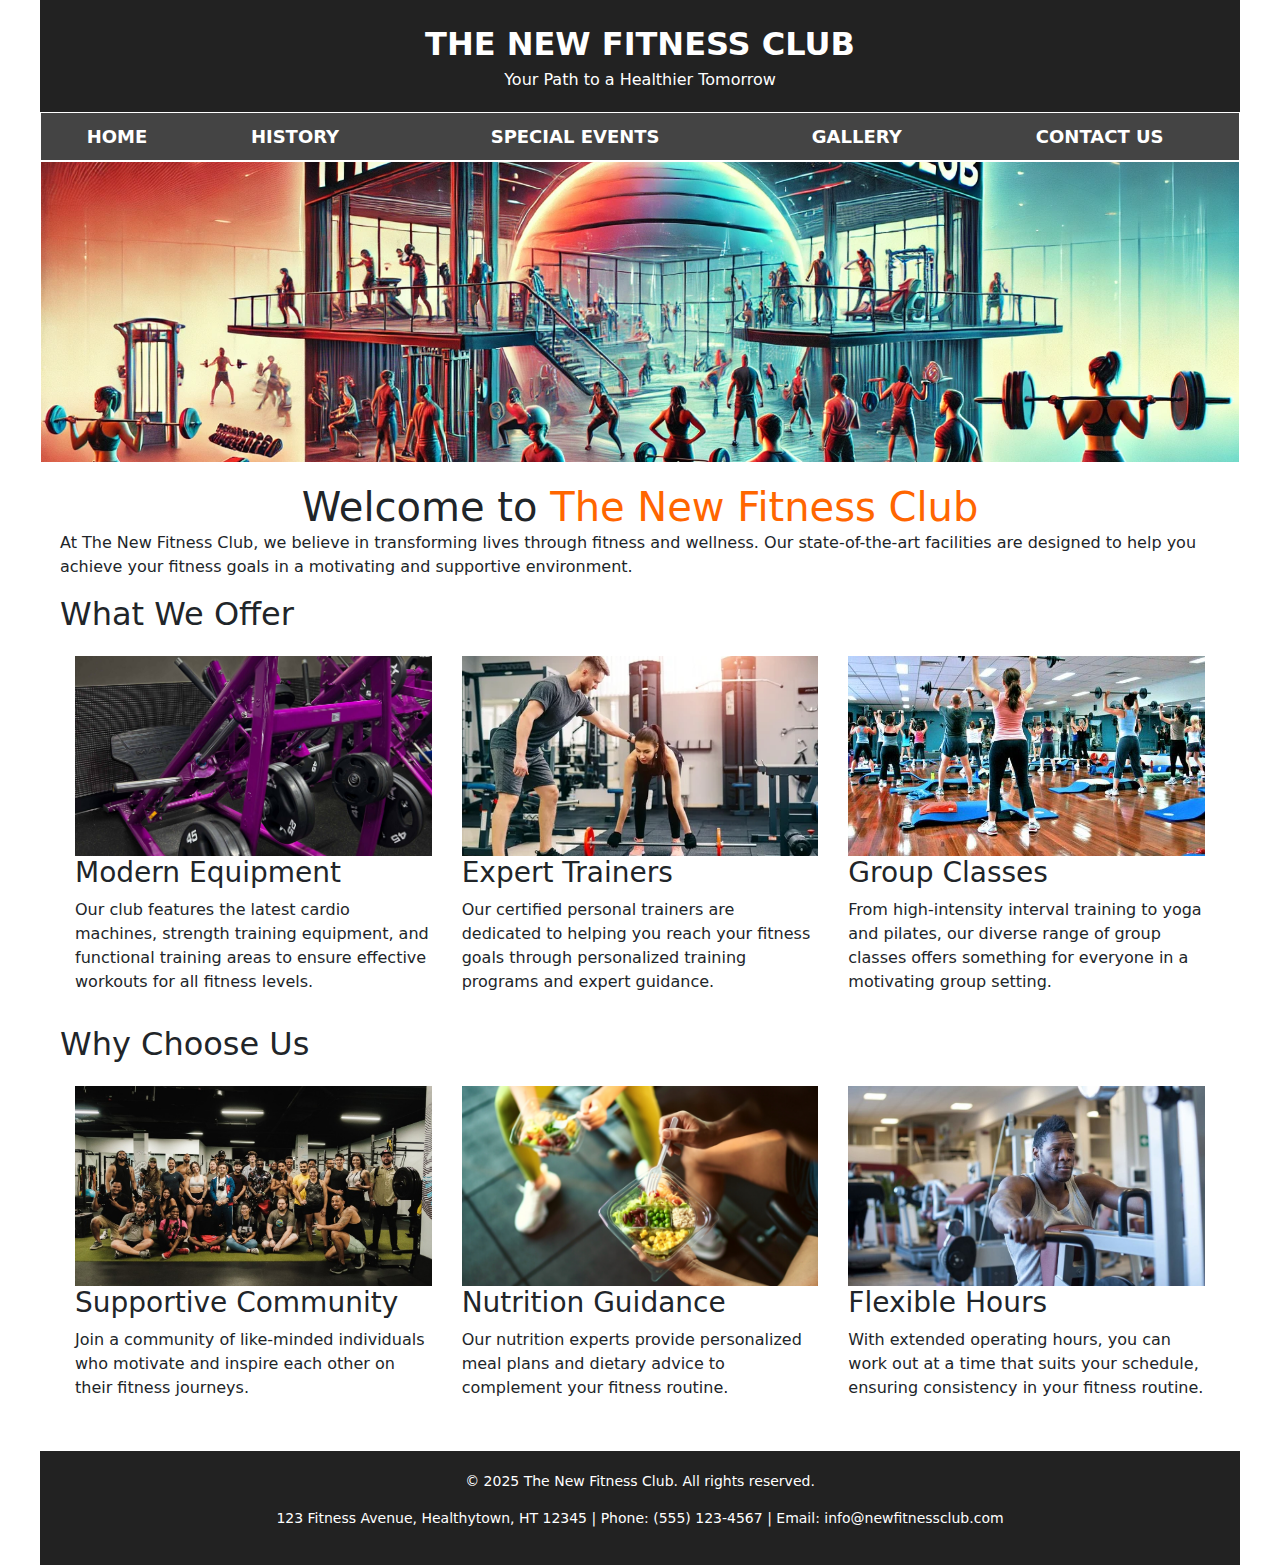
<file: index.html>
<!DOCTYPE html>
<html lang="en">
<head>
    <meta charset="UTF-8">
    <meta name="viewport" content="width=device-width, initial-scale=1.0">
    <title>The New Fitness Club</title>
    <link rel="stylesheet" href="css/home.css" >
    <link rel="stylesheet" href="css/styles.css" >
      <!-- Bootstrap CSS -->
    <link 
        href="https://cdn.jsdelivr.net/npm/bootstrap@5.3.3/dist/css/bootstrap.min.css" 
        rel="stylesheet" 
        integrity="sha384-QWTKZyjpPEjISv5WaRU9OFeRpok6YctnYmDr5pNlyT2bRjXh0JMhjY6hW+ALEwIH" 
        crossorigin="anonymous"
    >
</head>
<body>
    <table class="main-table">
        <!-- Header Row -->
        <tr>
            <td class="header">
                <div class="logo">THE NEW FITNESS CLUB</div>
                <div>Your Path to a Healthier Tomorrow</div>
            </td>
        </tr>
        
        <!-- Navigation Row -->
        <tr>
            <td>
                <table class="nav-table">
                    <tr>
                        <td><a href="index.html">HOME</a></td>
                        <td><a href="history.html">HISTORY</a></td>
                        <td><a href="events.html">SPECIAL EVENTS</a></td>
                        <td><a href="gallery.html">GALLERY</a></td>
                        <td><a href="contact_us.html">CONTACT US</a></td>
                    </tr>
                </table>
            </td>
        </tr>
        
        <!-- Image Banner Row -->
        <tr>
            <td>
                <img src="images/Home_banner.webp" alt="Fitness Club Main Banner" class="image-banner">
            </td>
        </tr>
        
        <!-- Content Row -->
        <tr>
            <td class="content">
                <h1 style="margin:0 auto; text-align:center;">Welcome to <span class="highlight" >The New Fitness Club</span></h1>
                <p>At The New Fitness Club, we believe in transforming lives through fitness and wellness. Our state-of-the-art facilities are designed to help you achieve your fitness goals in a motivating and supportive environment.</p>
                
             
                
                <h2>What We Offer</h2>
                
                <table class="feature-table">
                    <tr>
                        <td>
                            <img src="images/IMG_9105.jpeg" alt="Modern Equipment" class="feature-image">
                            <h3>Modern Equipment</h3>
                            <p>Our club features the latest cardio machines, strength training equipment, and functional training areas to ensure effective workouts for all fitness levels.</p>
                        </td>
                        <td>
                            <img src="images/Gym_trainers.webp" alt="Expert Trainers" class="feature-image">
                            <h3>Expert Trainers</h3>
                            <p>Our certified personal trainers are dedicated to helping you reach your fitness goals through personalized training programs and expert guidance.</p>
                        </td>
                        <td>
                            <img src="images/Group_Classes.jpg" alt="Group Classes" class="feature-image">
                            <h3>Group Classes</h3>
                            <p>From high-intensity interval training to yoga and pilates, our diverse range of group classes offers something for everyone in a motivating group setting.</p>
                        </td>
                    </tr>
                </table>
                
                <h2>Why Choose Us</h2>
                <table class="feature-table">
                    <tr>
                        <td>
                            <img src="images/coomunity.jpeg" alt="Community" class="feature-image">
                            <h3>Supportive Community</h3>
                            <p>Join a community of like-minded individuals who motivate and inspire each other on their fitness journeys.</p>
                        </td>
                        <td>
                            <img src="images/Nutritional.jpg" alt="Nutrition" class="feature-image">
                            <h3>Nutrition Guidance</h3>
                            <p>Our nutrition experts provide personalized meal plans and dietary advice to complement your fitness routine.</p>
                        </td>
                        <td>
                            <img src="images/gym_hours.jpg" alt="Flexible Hours" class="feature-image">
                            <h3>Flexible Hours</h3>
                            <p>With extended operating hours, you can work out at a time that suits your schedule, ensuring consistency in your fitness routine.</p>
                        </td>
                    </tr>
                </table>
            </td>
        </tr>
        
        <!-- Footer Row -->
        <tr>
            <td class="footer">
                <p>&copy; 2025 The New Fitness Club. All rights reserved.</p>
                <p>123 Fitness Avenue, Healthytown, HT 12345 | Phone: (555) 123-4567 | Email: info@newfitnessclub.com</p>
            </td>
        </tr>
    </table>
</body>
</html>
</file>
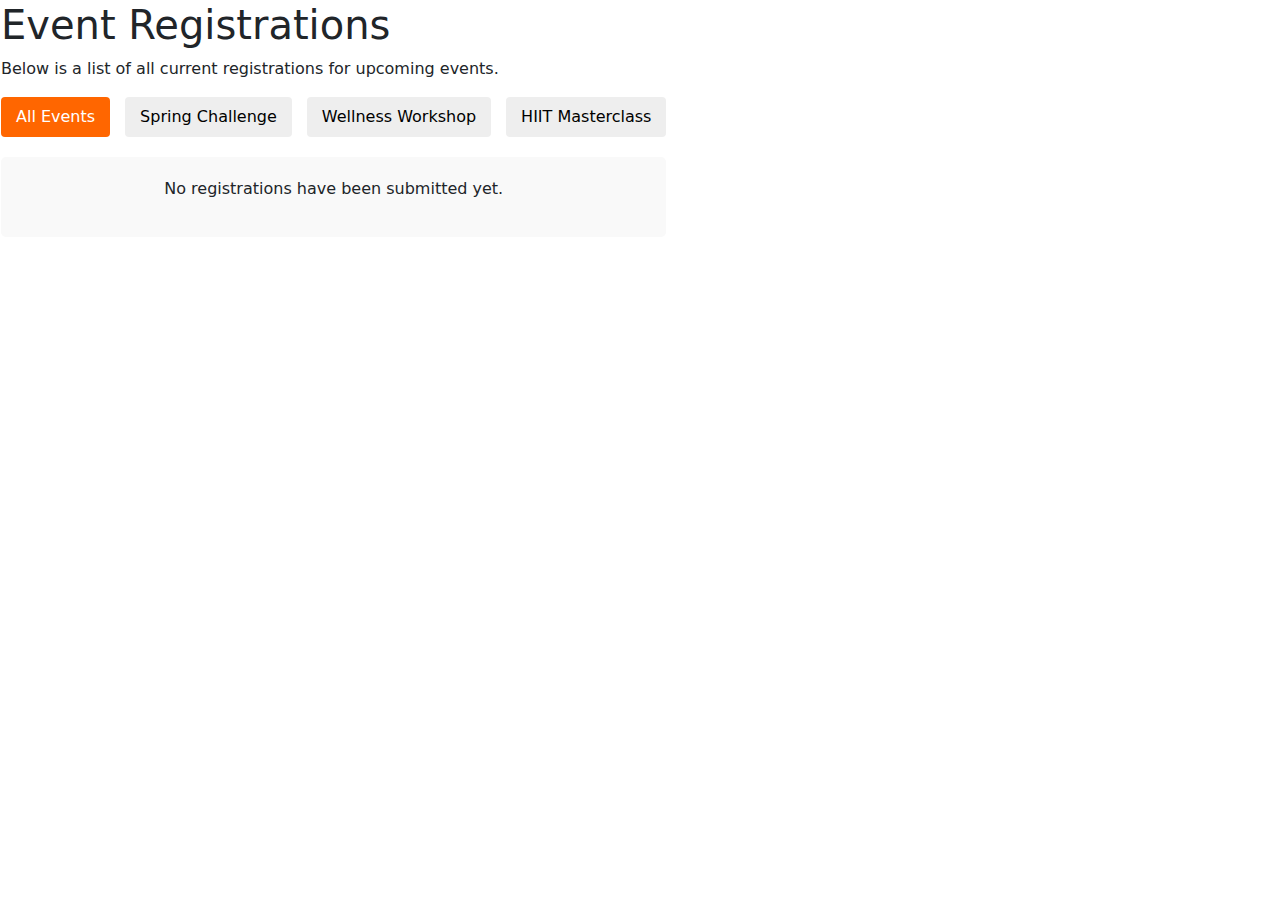
<file: event-registrations.html>
<!DOCTYPE html>
<html lang="en">
<head>
    <title>Event Registrations - The New Fitness Club</title>
    <meta charset="UTF-8">
     <!-- Bootstrap CSS -->
    <link 
        href="https://cdn.jsdelivr.net/npm/bootstrap@5.3.3/dist/css/bootstrap.min.css" 
        rel="stylesheet" 
        integrity="sha384-QWTKZyjpPEjISv5WaRU9OFeRpok6YctnYmDr5pNlyT2bRjXh0JMhjY6hW+ALEwIH" 
        crossorigin="anonymous"
    >
    <style>
        .registrations-container {
            margin-top: 20px;
        }
        .registration-card {
            background-color: #f9f9f9;
            border-left: 3px solid #ff6600;
            padding: 15px;
            margin-bottom: 15px;
            border-radius: 5px;
        }
        .registration-date {
            color: #888;
            font-size: 0.9em;
            text-align: right;
        }
        .no-registrations {
            padding: 20px;
            background-color: #f9f9f9;
            border-radius: 5px;
            text-align: center;
        }
        .filter-options {
            margin-bottom: 20px;
            display: flex;
            gap: 15px;
        }
        .filter-button {
            background-color: #eee;
            border: none;
            padding: 8px 15px;
            cursor: pointer;
            border-radius: 4px;
        }
        .filter-button.active {
            background-color: #ff6600;
            color: white;
        }
    </style>
</head>
<body>
    <table class="main-table">
        <!-- Header and navigation same as other pages -->
        
        <!-- Content Row -->
        <tr>
            <td class="content">
                <h1>Event <span class="highlight">Registrations</span></h1>
                <p>Below is a list of all current registrations for upcoming events.</p>
                
                <div class="filter-options">
                    <button class="filter-button active" data-filter="all">All Events</button>
                    <button class="filter-button" data-filter="Spring Fitness Challenge">Spring Challenge</button>
                    <button class="filter-button" data-filter="Nutrition & Wellness Workshop">Wellness Workshop</button>
                    <button class="filter-button" data-filter="Guest Instructor Masterclass">HIIT Masterclass</button>
                </div>
                
                <div id="noRegistrations" class="no-registrations" style="display:none;">
                    <p>No registrations have been submitted yet.</p>
                </div>
                
                <div id="registrationsList" class="registrations-container"></div>
            </td>
        </tr>
        
        <!-- Footer Row - Same as other pages -->
    </table>
    
    <script>
        document.addEventListener('DOMContentLoaded', function() {
            // Get registrations from localStorage
            const registrations = JSON.parse(localStorage.getItem('eventRegistrations')) || [];
            const registrationsList = document.getElementById('registrationsList');
            const noRegistrations = document.getElementById('noRegistrations');
            
            // Filter buttons
            const filterButtons = document.querySelectorAll('.filter-button');
            
            // Show "no registrations" message if empty
            if (registrations.length === 0) {
                noRegistrations.style.display = 'block';
            } else {
                // Display all registrations initially
                displayRegistrations('all');
                
                // Add filter functionality
                filterButtons.forEach(button => {
                    button.addEventListener('click', function() {
                        // Update active button styling
                        filterButtons.forEach(btn => btn.classList.remove('active'));
                        this.classList.add('active');
                        
                        // Filter registrations
                        const filterValue = this.getAttribute('data-filter');
                        displayRegistrations(filterValue);
                    });
                });
            }
            
            function displayRegistrations(filter) {
                // Clear current list
                registrationsList.innerHTML = '';
                
                // Filter registrations
                const filteredRegistrations = filter === 'all' 
                    ? registrations 
                    : registrations.filter(reg => reg.eventTitle.includes(filter));           
                if (filteredRegistrations.length === 0) {
                    noRegistrations.style.display = 'block';
                } else {
                    noRegistrations.style.display = 'none';               
                    // Sort by registration date (newest first)
                    filteredRegistrations.sort((a, b) => 
                        new Date(b.registeredAt) - new Date(a.registeredAt));
                    // Create cards for each registration
                    filteredRegistrations.forEach(reg => {
                        const card = document.createElement('div');
                        card.className = 'registration-card';
                        
                        const regDate = new Date(reg.registeredAt).toLocaleString();
                        
                        card.innerHTML = `
                            <h3>${reg.eventTitle}</h3>
                            <p><strong>Event Date:</strong> ${reg.eventDate}</p>
                            <p><strong>Registrant:</strong> ${reg.name}</p>
                            <p><strong>Email:</strong> ${reg.email}</p>
                            <p><strong>Phone:</strong> ${reg.phone || 'Not provided'}</p>
                            <p><strong>Status:</strong> ${reg.membership === 'member' ? 'Member' : 'Non-Member'}</p>
                            <div class="registration-date">Registered on: ${regDate}</div>
                        `;
                        
                        registrationsList.appendChild(card);
                    });
                }
            }
        });
    </script>
</body>
</html>
</file>
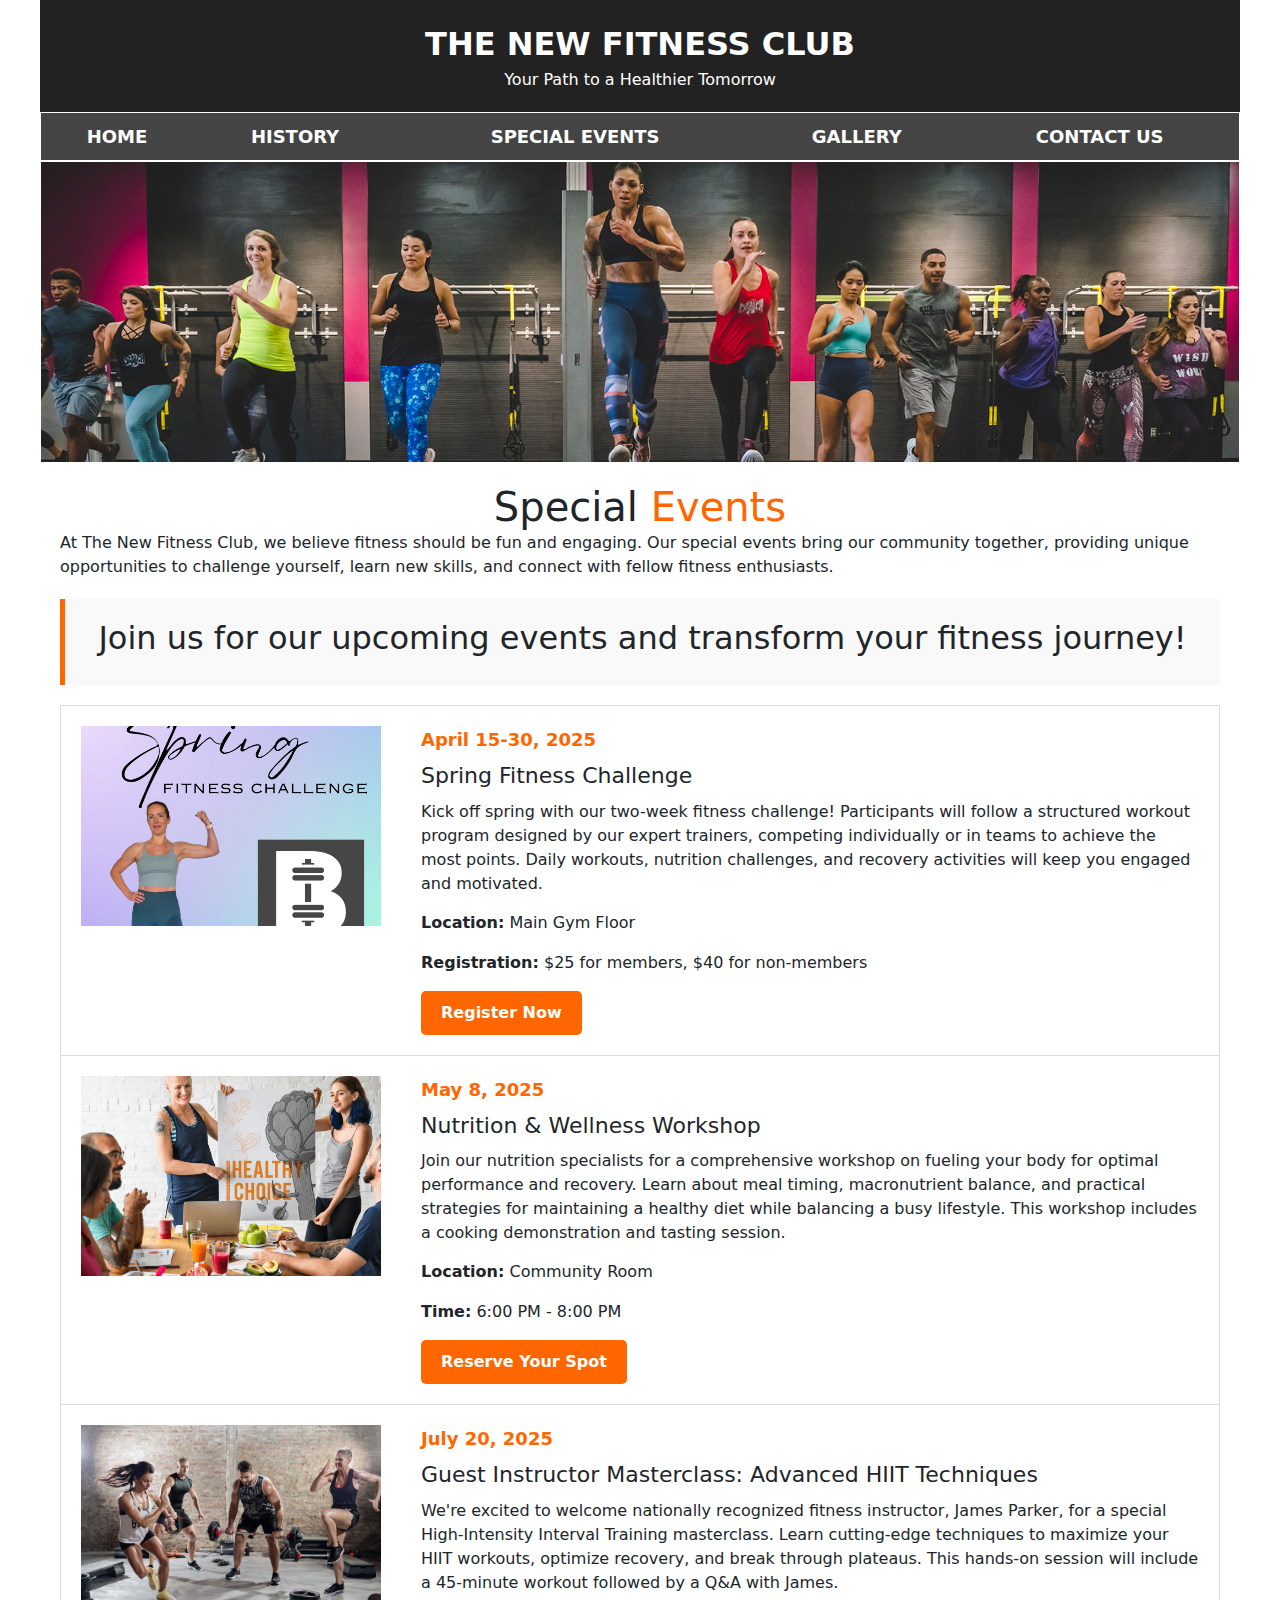
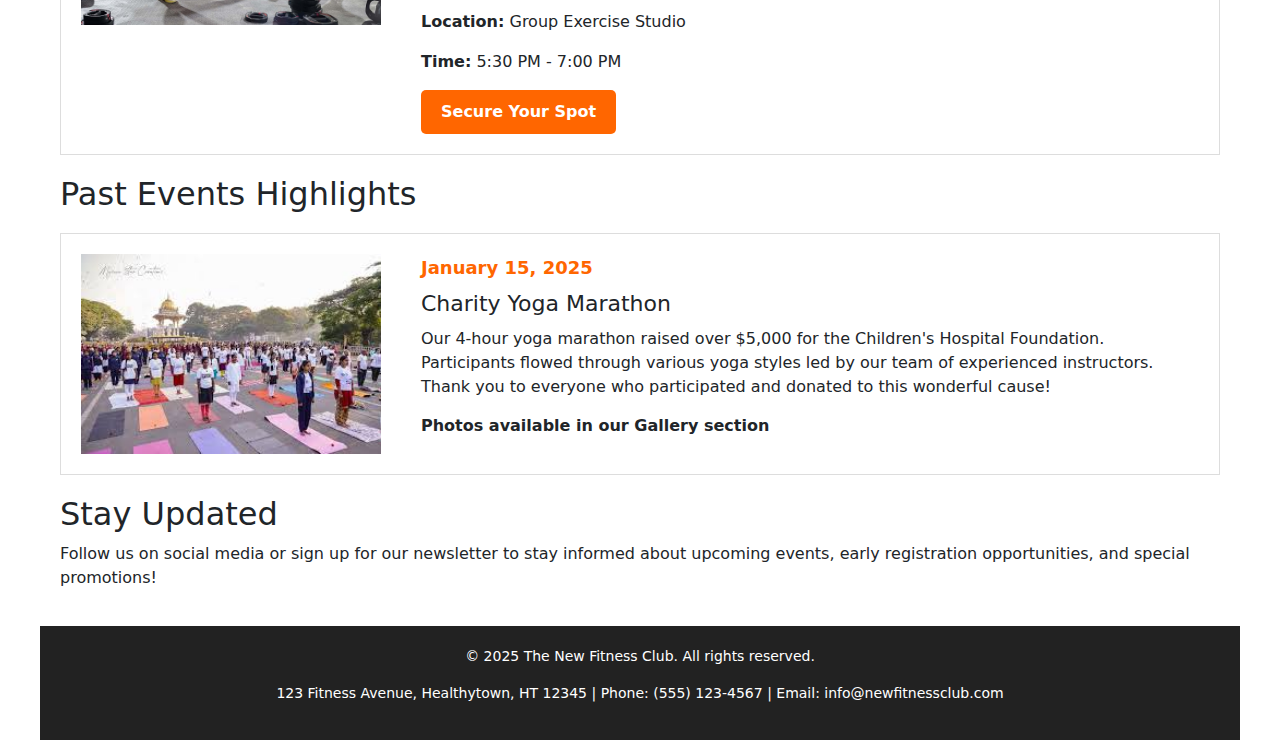
<file: events.html>
<!DOCTYPE html>
<html lang="en">
<head>
    <meta charset="UTF-8">
    <meta name="viewport" content="width=device-width, initial-scale=1.0">
    <title>Special Events - The New Fitness Club</title>
    <script src="js/event-registration.js"></script>
    <link rel="stylesheet" href="css/events.css" >
    <link rel="stylesheet" href="css/styles.css" >
     <!-- Bootstrap CSS -->
    <link 
        href="https://cdn.jsdelivr.net/npm/bootstrap@5.3.3/dist/css/bootstrap.min.css" 
        rel="stylesheet" 
        integrity="sha384-QWTKZyjpPEjISv5WaRU9OFeRpok6YctnYmDr5pNlyT2bRjXh0JMhjY6hW+ALEwIH" 
        crossorigin="anonymous"
    >

</head>
<body>
    <table class="main-table">
        <!-- Header Row -->
        <tr>
            <td class="header">
                <div class="logo">THE NEW FITNESS CLUB</div>
                <div>Your Path to a Healthier Tomorrow</div>
            </td>
        </tr>
        
        <!-- Navigation Row -->
        <tr>
            <td>
                <table class="nav-table">
                    <tr>
                        <td><a href="index.html">HOME</a></td>
                        <td><a href="history.html">HISTORY</a></td>
                        <td><a href="events.html">SPECIAL EVENTS</a></td>
                        <td><a href="gallery.html">GALLERY</a></td>
                        <td><a href="contact_us.html">CONTACT US</a></td>
                    </tr>
                </table>
            </td>
        </tr>
        
        <!-- Events Banner Row -->
        <tr>
            <td>
                <img src="images/events_banner.jpg" alt="Special Events Banner" class="event-banner">
            </td>
        </tr>
        
        <!-- Content Row -->
        <tr>
            <td class="content">
                <h1 style="margin:0 auto; text-align:center;">Special <span class="highlight">Events</span></h1>
                <p>At The New Fitness Club, we believe fitness should be fun and engaging. Our special events bring our community together, providing unique opportunities to challenge yourself, learn new skills, and connect with fellow fitness enthusiasts.</p>
                
                <div class="upcoming-events-banner">
                    <h2>Join us for our upcoming events and transform your fitness journey!</h2>
                </div>
                
                <table class="event-table">
                    <tr>
                        <td>
                            <img src="images/spring.png" alt="Fitness Challenge" class="event-image">
                        </td>
                        <td>
                            <div class="event-date">April 15-30, 2025</div>
                            <h3 class="event-title">Spring Fitness Challenge</h3>
                            <p class="event-description">Kick off spring with our two-week fitness challenge! Participants will follow a structured workout program designed by our expert trainers, competing individually or in teams to achieve the most points. Daily workouts, nutrition challenges, and recovery activities will keep you engaged and motivated.</p>
                            <p><strong>Location:</strong> Main Gym Floor</p>
                            <p><strong>Registration:</strong> $25 for members, $40 for non-members</p>
                            <a href="#" class="cta-button">Register Now</a>
                        </td>
                    </tr>
                    <tr>
                        <td>
                            <img src="images/workshop.webp" alt="Wellness Workshop" class="event-image">
                        </td>
                        <td>
                            <div class="event-date">May 8, 2025</div>
                            <h3 class="event-title">Nutrition & Wellness Workshop</h3>
                            <p class="event-description">Join our nutrition specialists for a comprehensive workshop on fueling your body for optimal performance and recovery. Learn about meal timing, macronutrient balance, and practical strategies for maintaining a healthy diet while balancing a busy lifestyle. This workshop includes a cooking demonstration and tasting session.</p>
                            <p><strong>Location:</strong> Community Room</p>
                            <p><strong>Time:</strong> 6:00 PM - 8:00 PM</p>
                            <a href="#" class="cta-button">Reserve Your Spot</a>
                        </td>
                    </tr>
                    
                    <tr>
                        <td>
                            <img src="images/hiit.jpeg" alt="Guest Instructor" class="event-image">
                        </td>
                        <td>
                            <div class="event-date">July 20, 2025</div>
                            <h3 class="event-title">Guest Instructor Masterclass: Advanced HIIT Techniques</h3>
                            <p class="event-description">We're excited to welcome nationally recognized fitness instructor, James Parker, for a special High-Intensity Interval Training masterclass. Learn cutting-edge techniques to maximize your HIIT workouts, optimize recovery, and break through plateaus. This hands-on session will include a 45-minute workout followed by a Q&A with James.</p>
                            <p><strong>Location:</strong> Group Exercise Studio</p>
                            <p><strong>Time:</strong> 5:30 PM - 7:00 PM</p>
                            <a href="#" class="cta-button">Secure Your Spot</a>
                        </td>
                    </tr>
                </table>
                
                <h2>Past Events Highlights</h2>
                <table class="event-table">
                    <tr>
                        <td>
                            <img src="images/yoga.jpeg" alt="Charity Yoga" class="event-image">
                        </td>
                        <td>
                            <div class="event-date">January 15, 2025</div>
                            <h3 class="event-title">Charity Yoga Marathon</h3>
                            <p class="event-description">Our 4-hour yoga marathon raised over $5,000 for the Children's Hospital Foundation. Participants flowed through various yoga styles led by our team of experienced instructors. Thank you to everyone who participated and donated to this wonderful cause!</p>
                            <p><strong>Photos available in our Gallery section</strong></p>
                        </td>
                    </tr>
                </table>
                
                <h2>Stay Updated</h2>
                <p>Follow us on social media or sign up for our newsletter to stay informed about upcoming events, early registration opportunities, and special promotions!</p>
            </td>
        </tr>
        
        <!-- Footer Row -->
        <tr>
            <td class="footer">
                <p>&copy; 2025 The New Fitness Club. All rights reserved.</p>
                <p>123 Fitness Avenue, Healthytown, HT 12345 | Phone: (555) 123-4567 | Email: info@newfitnessclub.com</p>
            </td>
        </tr>
    </table>
</body>
</html>
</file>
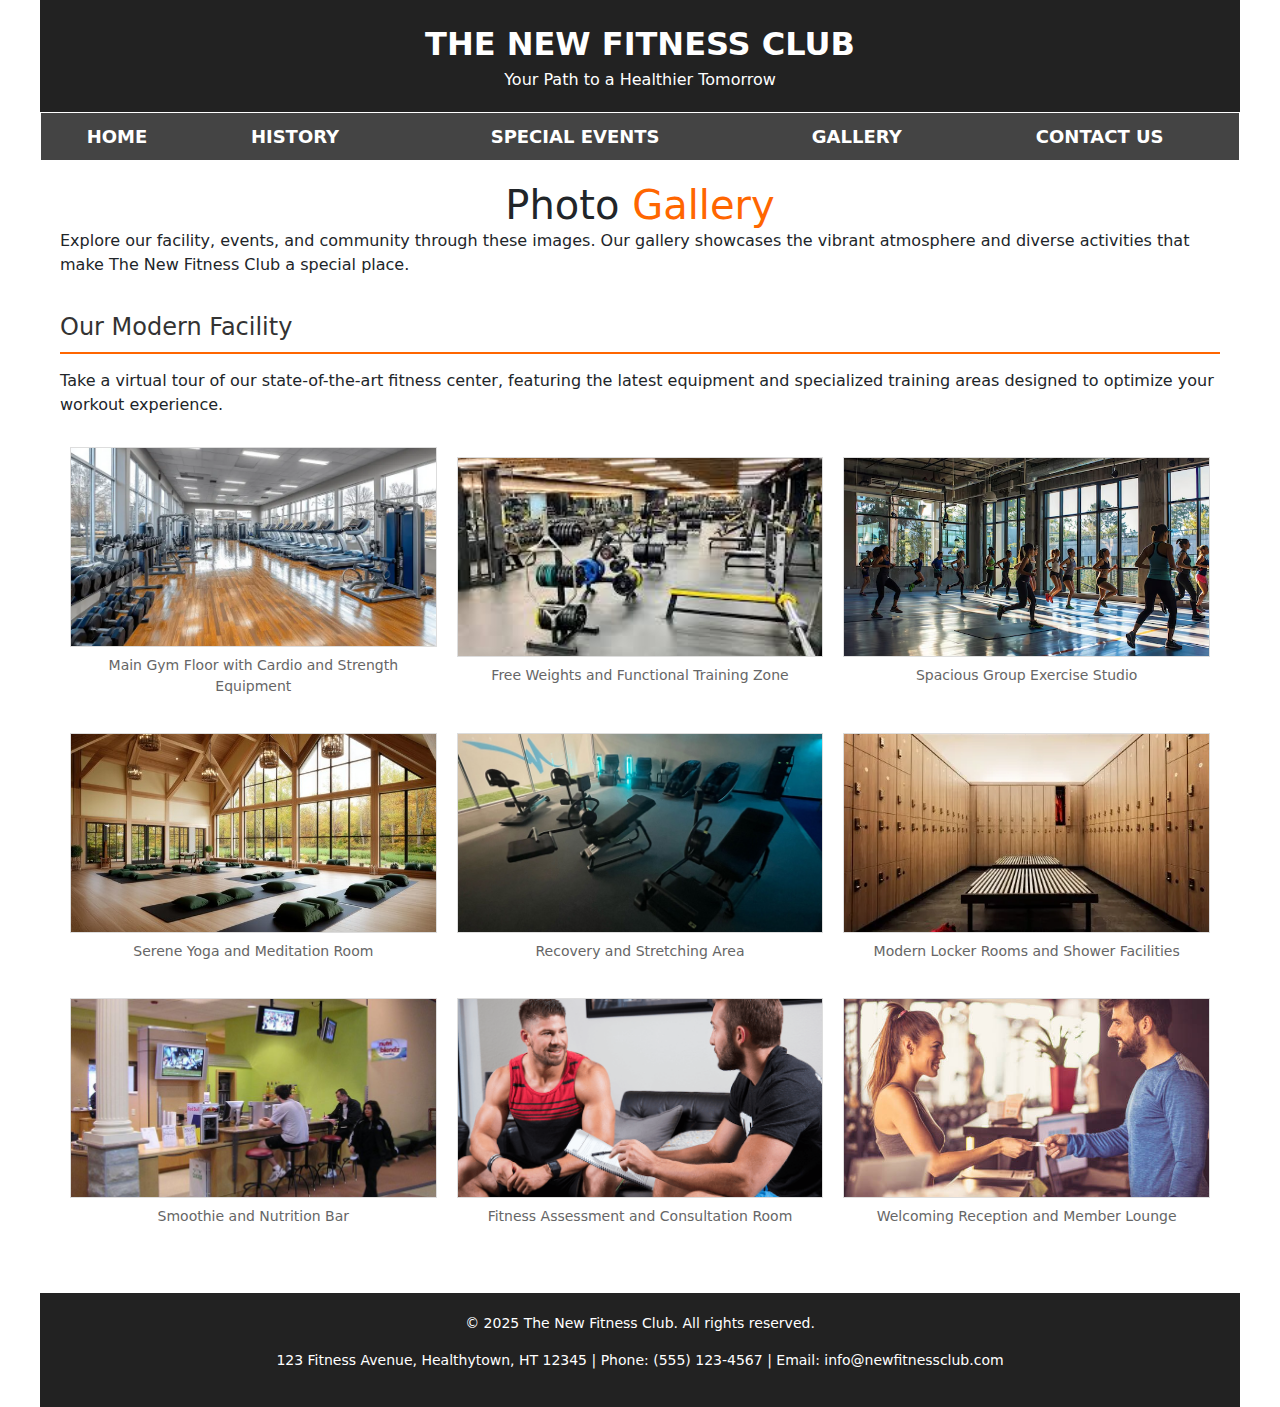
<file: gallery.html>
<!DOCTYPE html>
<html lang="en">
<head>
    <meta charset="UTF-8">
    <meta name="viewport" content="width=device-width, initial-scale=1.0">
    <title>Gallery - The New Fitness Club</title>
    <link rel="stylesheet" href="css/gallery.css" >
    <link rel="stylesheet" href="css/styles.css" >
     <!-- Bootstrap CSS -->
    <link 
        href="https://cdn.jsdelivr.net/npm/bootstrap@5.3.3/dist/css/bootstrap.min.css" 
        rel="stylesheet" 
        integrity="sha384-QWTKZyjpPEjISv5WaRU9OFeRpok6YctnYmDr5pNlyT2bRjXh0JMhjY6hW+ALEwIH" 
        crossorigin="anonymous"
    >
</head>
<body>
    <table class="main-table">
        <!-- Header Row -->
        <tr>
            <td class="header">
                <div class="logo">THE NEW FITNESS CLUB</div>
                <div>Your Path to a Healthier Tomorrow</div>
            </td>
        </tr>
        
        <!-- Navigation Row -->
        <tr>
            <td>
                <table class="nav-table">
                    <tr>
                        <td><a href="index.html">HOME</a></td>
                        <td><a href="history.html">HISTORY</a></td>
                        <td><a href="events.html">SPECIAL EVENTS</a></td>
                        <td><a href="gallery.html">GALLERY</a></td>
                        <td><a href="contact_us.html">CONTACT US</a></td>
                    </tr>
                </table>
            </td>
        </tr>
        
        <!-- Gallery Banner Row -->
       
        
        <!-- Content Row -->
        <tr>
            <td class="content">
                <h1 style="margin:0 auto; text-align:center;">Photo <span class="highlight">Gallery</span></h1>
                <p>Explore our facility, events, and community through these images. Our gallery showcases the vibrant atmosphere and diverse activities that make The New Fitness Club a special place.</p>
                
                <!-- Category Tabs -->
                <table class="category-tab-table">
                    
                </table>
                
                <!-- Our Facility Gallery -->
                <div class="gallery-container">
                    <h2 class="gallery-title">Our Modern Facility</h2>
                    <p class="gallery-description">Take a virtual tour of our state-of-the-art fitness center, featuring the latest equipment and specialized training areas designed to optimize your workout experience.</p>
                    
                    <table class="gallery-table">
                        <tr>
                            <td>
                                <img src="images/floor.webp" alt="Main Gym Floor" class="gallery-image">
                                <p class="image-caption">Main Gym Floor with Cardio and Strength Equipment</p>
                            </td>
                            <td>
                                <img src="images/weight.jpeg" alt="Free Weights Area" class="gallery-image">
                                <p class="image-caption">Free Weights and Functional Training Zone</p>
                            </td>
                            <td>
                                <img src="images/group_exercise.avif" alt="Group Exercise Studio" class="gallery-image">
                                <p class="image-caption">Spacious Group Exercise Studio</p>
                            </td>
                        </tr>
                        <tr>
                            <td>
                                <img src="images/yoga_room.jpg" alt="Yoga Room" class="gallery-image">
                                <p class="image-caption">Serene Yoga and Meditation Room</p>
                            </td>
                            <td>
                                <img src="images/recovery.jpg" alt="Recovery Area" class="gallery-image">
                                <p class="image-caption">Recovery and Stretching Area</p>
                            </td>
                            <td>
                                <img src="images/locker.webp" alt="Locker Rooms" class="gallery-image">
                                <p class="image-caption">Modern Locker Rooms and Shower Facilities</p>
                            </td>
                        </tr>
                        <tr>
                            <td>
                                <img src="images/bar.jpg" alt="Nutrition Bar" class="gallery-image">
                                <p class="image-caption">Smoothie and Nutrition Bar</p>
                            </td>
                            <td>
                                <img src="images/consultation.png" alt="Fitness Assessment Room" class="gallery-image">
                                <p class="image-caption">Fitness Assessment and Consultation Room</p>
                            </td>
                            <td>
                                <img src="images/reception.jpg" alt="Reception Area" class="gallery-image">
                                <p class="image-caption">Welcoming Reception and Member Lounge</p>
                            </td>
                        </tr>
                    </table>
                </div>
                
               
        
        <!-- Footer Row -->
        <tr>
            <td class="footer">
                <p>&copy; 2025 The New Fitness Club. All rights reserved.</p>
                <p>123 Fitness Avenue, Healthytown, HT 12345 | Phone: (555) 123-4567 | Email: info@newfitnessclub.com</p>
            </td>
        </tr>
    </table>
</body>
</html>
</file>
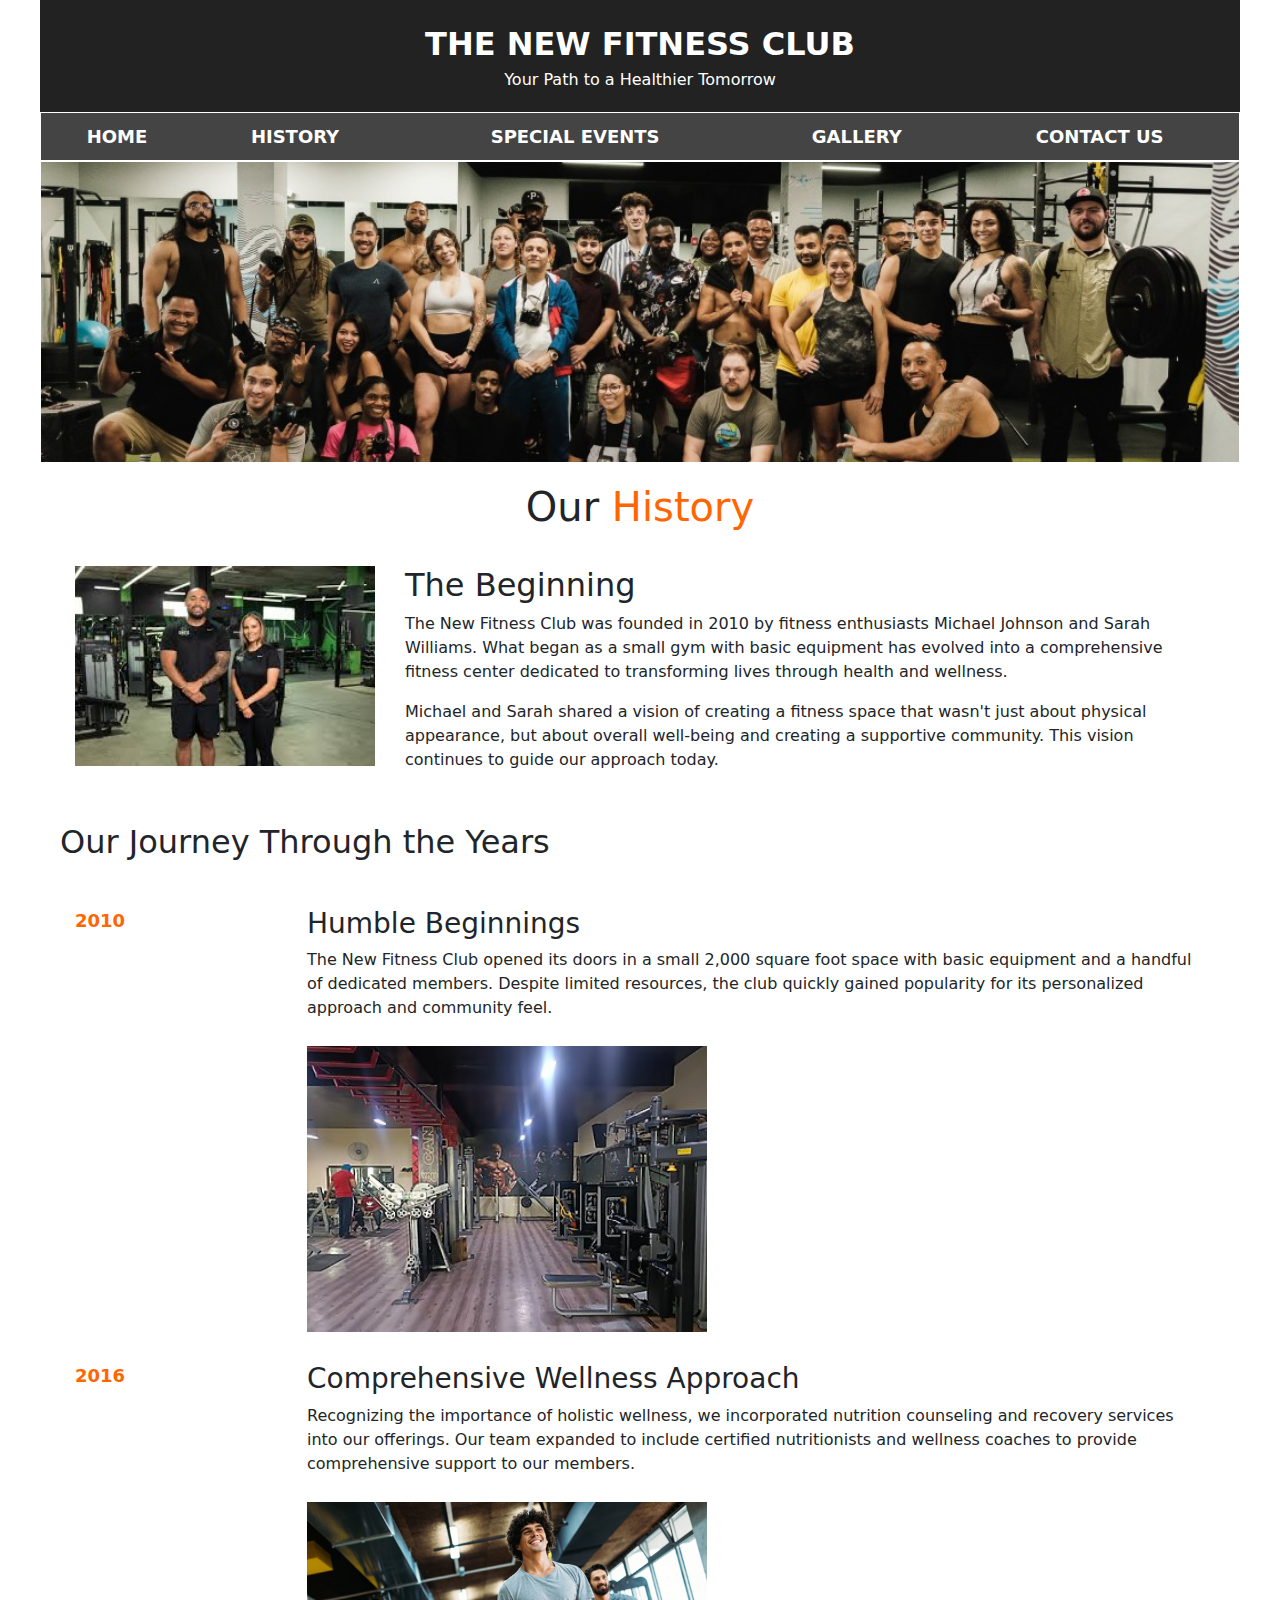
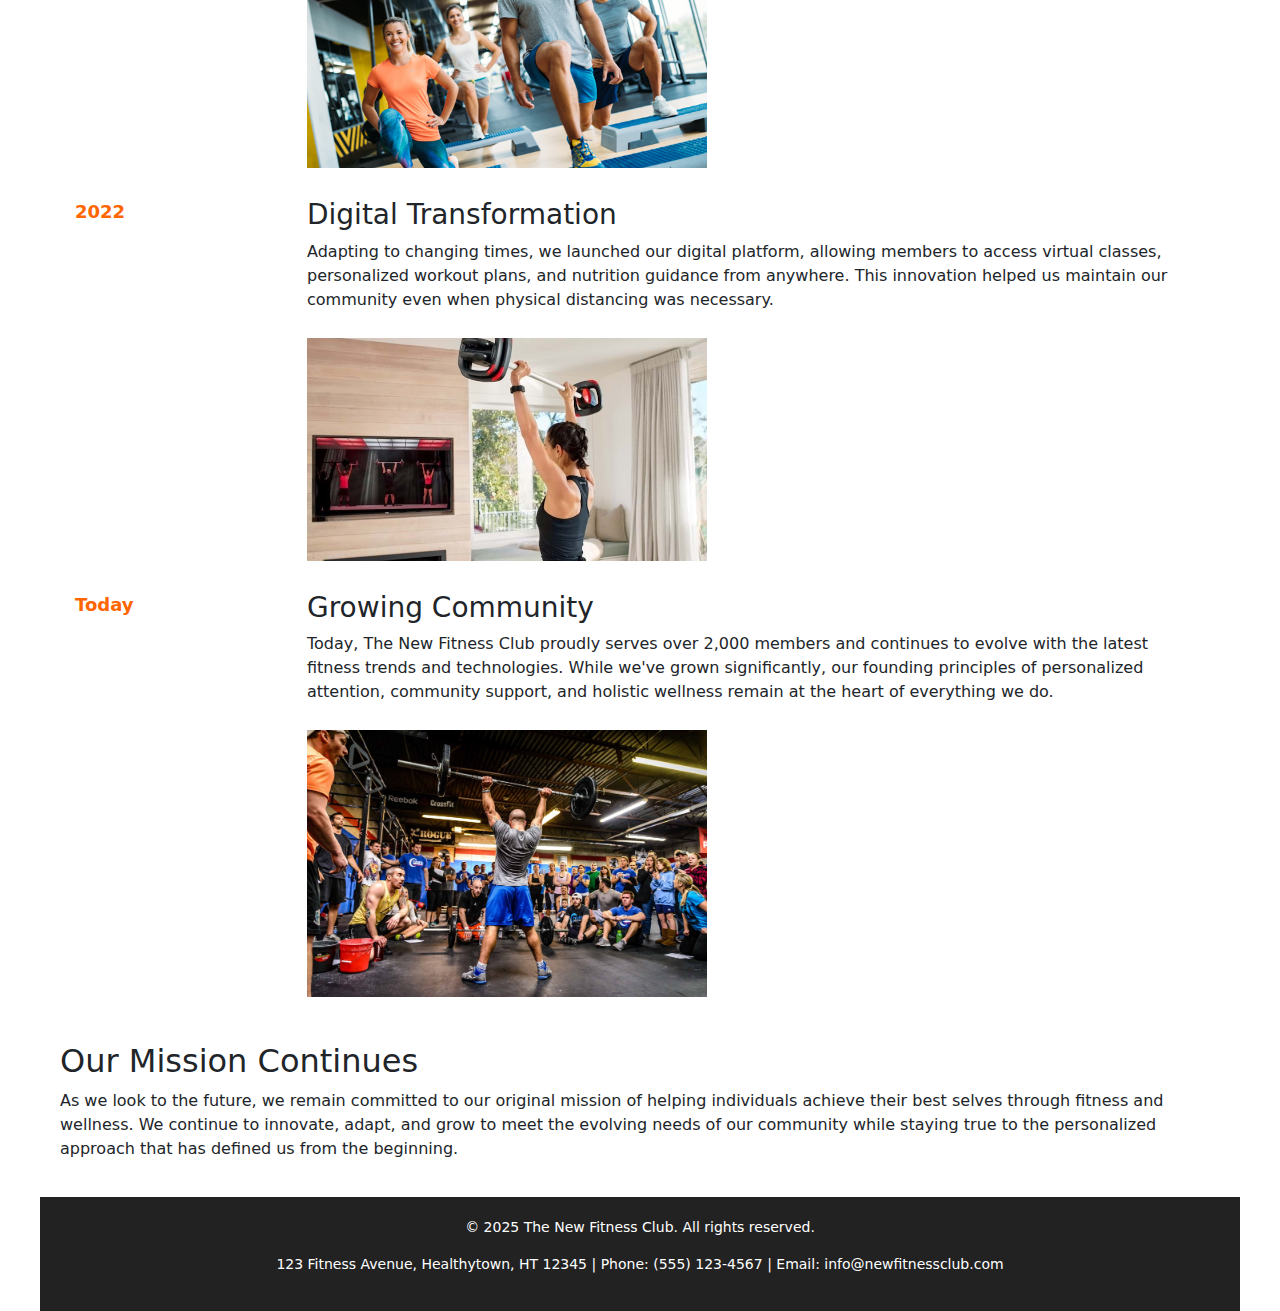
<file: history.html>
<!DOCTYPE html>
<html lang="en">
<head>
    <meta charset="UTF-8">
    <meta name="viewport" content="width=device-width, initial-scale=1.0">
    <title>Our History - The New Fitness Club</title>
    <link rel="stylesheet" href="css/history.css" >
    <link rel="stylesheet" href="css/styles.css" >
      <!-- Bootstrap CSS -->
    <link 
        href="https://cdn.jsdelivr.net/npm/bootstrap@5.3.3/dist/css/bootstrap.min.css" 
        rel="stylesheet" 
        integrity="sha384-QWTKZyjpPEjISv5WaRU9OFeRpok6YctnYmDr5pNlyT2bRjXh0JMhjY6hW+ALEwIH" 
        crossorigin="anonymous"
    >

</head>
<body>
    <table class="main-table">
        <!-- Header Row -->
        <tr>
            <td class="header">
                <div class="logo">THE NEW FITNESS CLUB</div>
                <div>Your Path to a Healthier Tomorrow</div>
            </td>
        </tr>
        
        <!-- Navigation Row -->
        <tr>
            <td>
                <table class="nav-table">
                    <tr>
                        <td><a href="index.html">HOME</a></td>
                        <td><a href="history.html">HISTORY</a></td>
                        <td><a href="events.html">SPECIAL EVENTS</a></td>
                        <td><a href="gallery.html">GALLERY</a></td>
                        <td><a href="contact_us.html">CONTACT US</a></td>
                    </tr>
                </table>
            </td>
        </tr>
        
        <!-- History Banner Row -->
        <tr>
            <td>
                <img src="images/coomunity.jpeg" alt="History of The New Fitness Club" class="history-image">
            </td>
        </tr>
        
        <!-- Content Row -->
        <tr>
            <td class="content">
                <h1 style="margin:0 auto; text-align:center;">Our <span class="highlight">History</span></h1>
                
                <table class="history-table">
                    <tr>
                        <td>
                            <img src="images/founders.jpeg" alt="Founders" class="history-photo">
                        </td>
                        <td>
                            <h2>The Beginning</h2>
                            <p>The New Fitness Club was founded in 2010 by fitness enthusiasts Michael Johnson and Sarah Williams. What began as a small gym with basic equipment has evolved into a comprehensive fitness center dedicated to transforming lives through health and wellness.</p>
                            <p>Michael and Sarah shared a vision of creating a fitness space that wasn't just about physical appearance, but about overall well-being and creating a supportive community. This vision continues to guide our approach today.</p>
                        </td>
                    </tr>
                </table>
                
                <h2>Our Journey Through the Years</h2>
                
                <table class="timeline-table">
                    <tr>
                        <td class="timeline-year">2010</td>
                        <td class="timeline-content">
                            <h3>Humble Beginnings</h3>
                            <p>The New Fitness Club opened its doors in a small 2,000 square foot space with basic equipment and a handful of dedicated members. Despite limited resources, the club quickly gained popularity for its personalized approach and community feel.</p>
                            <img src="images/2010.jpeg" alt="Original Location" class="timeline-image">
                        </td>
                    </tr>
                    <tr>
                        <td class="timeline-year">2016</td>
                        <td class="timeline-content">
                            <h3>Comprehensive Wellness Approach</h3>
                            <p>Recognizing the importance of holistic wellness, we incorporated nutrition counseling and recovery services into our offerings. Our team expanded to include certified nutritionists and wellness coaches to provide comprehensive support to our members.</p>
                            <img src="images/2016.jpg" alt="Wellness Programs" class="timeline-image">
                        </td>
                    </tr>
                    <tr>
                        <td class="timeline-year">2022</td>
                        <td class="timeline-content">
                            <h3>Digital Transformation</h3>
                            <p>Adapting to changing times, we launched our digital platform, allowing members to access virtual classes, personalized workout plans, and nutrition guidance from anywhere. This innovation helped us maintain our community even when physical distancing was necessary.</p>
                            <img src="images/2022.jpg" alt="Digital Platform" class="timeline-image">
                        </td>
                    </tr>
                    <tr>
                        <td class="timeline-year">Today</td>
                        <td class="timeline-content">
                            <h3>Growing Community</h3>
                            <p>Today, The New Fitness Club proudly serves over 2,000 members and continues to evolve with the latest fitness trends and technologies. While we've grown significantly, our founding principles of personalized attention, community support, and holistic wellness remain at the heart of everything we do.</p>
                            <img src="images/today.jpeg" alt="Today's Community" class="timeline-image">
                        </td>
                    </tr>
                </table>
                
                <h2>Our Mission Continues</h2>
                <p>As we look to the future, we remain committed to our original mission of helping individuals achieve their best selves through fitness and wellness. We continue to innovate, adapt, and grow to meet the evolving needs of our community while staying true to the personalized approach that has defined us from the beginning.</p>
            </td>
        </tr>
        
        <!-- Footer Row -->
        <tr>
            <td class="footer">
                <p>&copy; 2025 The New Fitness Club. All rights reserved.</p>
                <p>123 Fitness Avenue, Healthytown, HT 12345 | Phone: (555) 123-4567 | Email: info@newfitnessclub.com</p>
            </td>
        </tr>
    </table>
</body>
</html>
</file>
<file: css/home.css>
.content {
    padding: 20px;
    background-color: white;
}
.footer {
    text-align: center;
    padding: 20px;
    background-color: #222;
    color: white;
    font-size: 14px;
}
.image-banner {
    width: 100%;
    height: 300px;
    object-fit: cover;
}
.feature-table {
    width: 100%;
    border-collapse: collapse;
}
.feature-table td {
    padding: 15px;
    vertical-align: top;
    width: 33.33%;
}
.feature-image {
    width: 100%;
    height: 200px;
    object-fit: cover;
}
h1, h2, h3 {
    color: #333;
}
.highlight {
    color: #ff6600;
}
.image-map-container {
    text-align: center;
    margin: 20px 0;
}
</file>
<file: css/styles.css>
body {
    font-family: Arial, sans-serif;
    margin: 0;
    padding: 0;
    background-color: #f5f5f5;
    color: #333;
}
a {
    color: #0066cc;
    text-decoration: none;
}
a:hover {
    text-decoration: underline;
    color: #ff6600;
}
.main-table {
    width: 100%;
    max-width: 1200px;
    margin: 0 auto;
    border-collapse: collapse;
}
.header {
    background-color: #222;
    color: white;
    text-align: center;
    padding: 20px;
}
.logo {
    font-size: 32px;
    font-weight: bold;
    color: #fff;
}
.nav-table {
    width: 100%;
    background-color: #444;
    text-align: center;
}
.nav-table td {
    padding: 10px;
}
.nav-table a {
    color: white;
    text-decoration: none;
    font-weight: bold;
    font-size: 18px;
}
.nav-table a:hover {
    color: #ff6600;
}
</file>
<file: css/events.css>
.content {
            padding: 20px;
            background-color: white;
        }
        .footer {
            text-align: center;
            padding: 20px;
            background-color: #222;
            color: white;
            font-size: 14px;
        }
        .event-banner {
            width: 100%;
            height: 300px;
            object-fit: cover;
        }
        .event-table {
            width: 100%;
            border-collapse: collapse;
            margin: 20px 0;
            border: 1px solid #ddd;
        }
        .event-table td {
            padding: 20px;
            vertical-align: top;
            border-bottom: 1px solid #ddd;
        }
        .event-image {
            width: 300px;
            height: 200px;
            object-fit: cover;
        }
        .event-date {
            font-weight: bold;
            color: #ff6600;
            font-size: 18px;
            margin-bottom: 10px;
        }
        .event-title {
            font-size: 22px;
            margin-top: 0;
            margin-bottom: 10px;
        }
        .event-description {
            margin-bottom: 15px;
        }
        .cta-button {
            display: inline-block;
            background-color: #ff6600;
            color: white;
            padding: 10px 20px;
            text-decoration: none;
            border-radius: 5px;
            font-weight: bold;
        }
        .cta-button:hover {
            background-color: #e65c00;
            text-decoration: none;
            color: white;
        }
        .highlight {
            color: #ff6600;
        }
        h1, h2, h3 {
            color: #333;
        }
        .upcoming-events-banner {
            background-color: #f9f9f9;
            padding: 20px;
            text-align: center;
            margin: 20px 0;
            border-left: 5px solid #ff6600;
        }
        .modal-overlay {
    position: fixed;
    top: 0;
    left: 0;
    width: 100%;
    height: 100%;
    background-color: rgba(0, 0, 0, 0.7);
    display: flex;
    justify-content: center;
    align-items: center;
    z-index: 1000;
}
.modal-content {
    background-color: white;
    padding: 30px;
    border-radius: 8px;
    max-width: 500px;
    width: 90%;
    position: relative;
    max-height: 90vh;
    overflow-y: auto;
}
.close-modal {
    position: absolute;
    top: 15px;
    right: 15px;
    font-size: 24px;
    cursor: pointer;
    color: #666;
}
.close-modal:hover {
    color: #ff6600;
}
.form-group {
    margin-bottom: 15px;
}
.form-group label {
    display: block;
    margin-bottom: 5px;
    font-weight: bold;
}
.form-group input[type="text"],
.form-group input[type="email"],
.form-group input[type="tel"] {
    width: 100%;
    padding: 8px;
    border: 1px solid #ddd;
    border-radius: 4px;
    box-sizing: border-box;
}

.submit-button {
    background-color: #ff6600;
    color: white;
    border: none;
    padding: 10px 20px;
    font-size: 16px;
    font-weight: bold;
    border-radius: 4px;
    cursor: pointer;
}

.submit-button:hover {
    background-color: #e65c00;
}
</file>
<file: css/gallery.css>
.content {
            padding: 20px;
            background-color: white;
        }
        .footer {
            text-align: center;
            padding: 20px;
            background-color: #222;
            color: white;
            font-size: 14px;
        }
        .gallery-banner {
            width: 100%;
            height: 300px;
            object-fit: cover;
        }
        .gallery-container {
            margin: 20px 0;
        }
        .gallery-title {
            font-size: 24px;
            color: #333;
            margin-bottom: 15px;
            padding-bottom: 10px;
            border-bottom: 2px solid #ff6600;
        }
        .gallery-description {
            margin-bottom: 20px;
        }
        .gallery-table {
            width: 100%;
            border-collapse: collapse;
        }
        .gallery-table td {
            padding: 10px;
            text-align: center;
            width: 33.33%;
        }
        .gallery-image {
            width: 100%;
            height: 200px;
            object-fit: cover;
            border: 1px solid #ddd;
            transition: transform 0.3s ease;
        }
        .gallery-image:hover {
            transform: scale(1.05);
            border-color: #ff6600;
        }
        .image-caption {
            margin-top: 8px;
            font-size: 14px;
            color: #666;
        }
        .category-tab-table {
            width: 100%;
            border-collapse: collapse;
            margin-bottom: 20px;
        }
        .category-tab-table td {
            padding: 10px;
            text-align: center;
            background-color: #eee;
            border: 1px solid #ddd;
            cursor: pointer;
        }
        .category-tab-table td:hover {
            background-color: #ff6600;
            color: white;
        }
        .category-tab-active {
            background-color: #ff6600 !important;
            color: white;
        }
        .highlight {
            color: #ff6600;
        }
        h1, h2, h3 {
            color: #333;
        }
</file>
<file: css/history.css>
.content {
            padding: 20px;
            background-color: white;
        }
        .footer {
            text-align: center;
            padding: 20px;
            background-color: #222;
            color: white;
            font-size: 14px;
        }
        .history-image {
            width: 100%;
            height: 300px;
            object-fit: cover;
        }
        .history-table {
            width: 100%;
            border-collapse: collapse;
            margin: 20px 0;
        }
        .history-table td {
            padding: 15px;
            vertical-align: top;
        }
        .history-photo {
            width: 300px;
            height: 200px;
            object-fit: cover;
        }
        .timeline-table {
            width: 100%;
            border-collapse: collapse;
            margin: 30px 0;
        }
        .timeline-year {
            width: 20%;
            font-weight: bold;
            font-size: 18px;
            color: #ff6600;
            vertical-align: top;
            padding: 15px;
        }
        .timeline-content {
            width: 80%;
            padding: 15px;
            vertical-align: top;
        }
        .timeline-image {
            width: 100%;
            max-width: 400px;
            height: auto;
            margin-top: 10px;
        }
        h1, h2, h3 {
            color: #333;
        }
        .highlight {
            color: #ff6600;
        }
</file>
